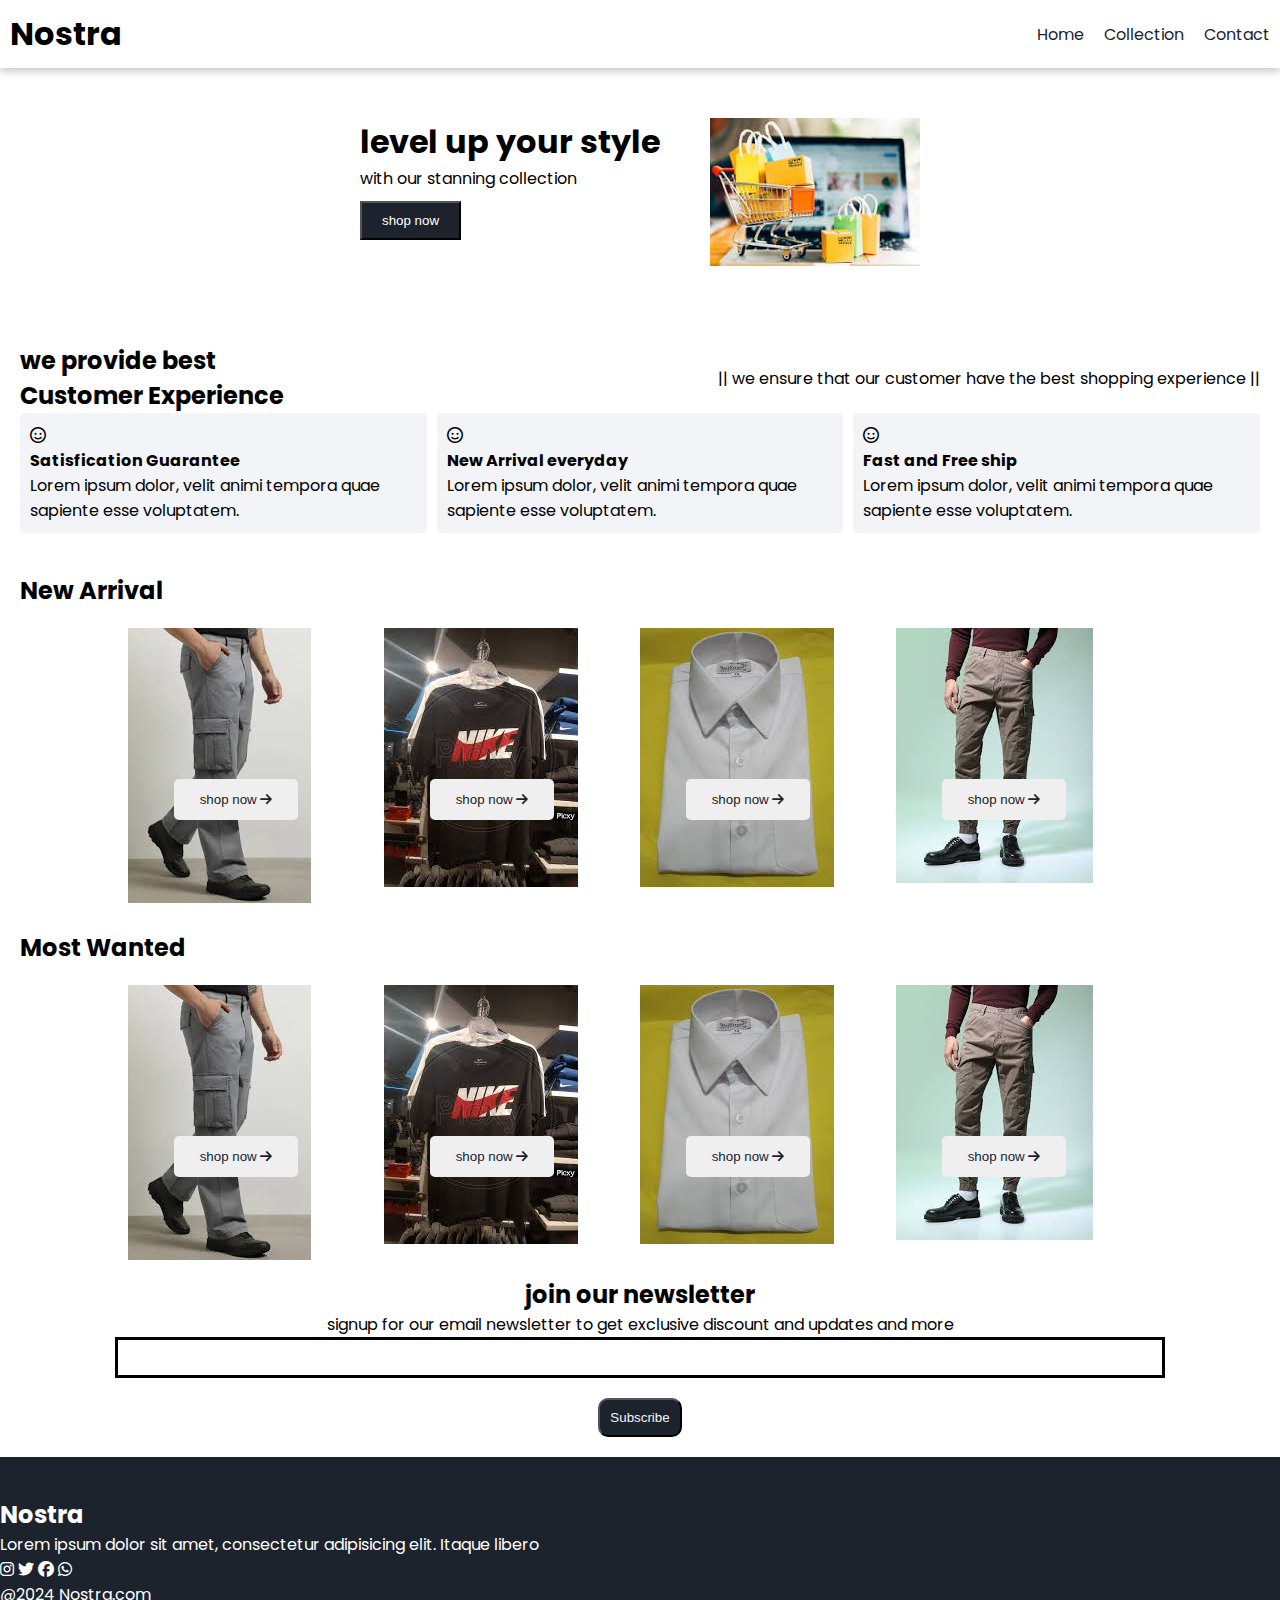
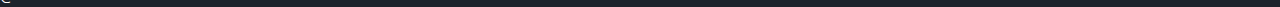
<file: index.html>
<!DOCTYPE html>
<html lang="en">

<head>
    <meta charset="UTF-8">
    <meta name="viewport" content="width=device-width, initial-scale=1.0">
    <title>Nostra</title>
    <link rel="preconnect" href="https://fonts.googleapis.com">
    <link rel="preconnect" href="https://fonts.gstatic.com" crossorigin>
    <link
        href="https://fonts.googleapis.com/css2?family=Poppins:ital,wght@0,100;0,200;0,300;0,400;0,500;0,600;0,700;0,800;0,900;1,100;1,200;1,300;1,400;1,500;1,600;1,700;1,800;1,900&display=swap"
        rel="stylesheet">
    <link rel="stylesheet" href="style.css">

    <link rel="stylesheet" href="https://cdnjs.cloudflare.com/ajax/libs/font-awesome/6.7.2/css/all.min.css"
        integrity="sha512-Evv84Mr4kqVGRNSgIGL/F/aIDqQb7xQ2vcrdIwxfjThSH8CSR7PBEakCr51Ck+w+/U6swU2Im1vVX0SVk9ABhg=="
        crossorigin="anonymous" referrerpolicy="no-referrer" />


</head>

<body>


    <nav class = "navbar">
        <h1>Nostra</h1>

        <div class = "navbar-links">

            <p class = "navbar-link"><a href="index.html">Home</a></p>
            <p class = "navbar-link"><a href="collection.html">Collection</a></p>
            <p class = "navbar-link"><a href="contact.html">Contact</a></p>
        </div>

        <div class = "navbar-menu-toggle" onclick="shownavbar()">
          <i class = "fa solid fa-bars "></i>
         



        </div>
    </nav>
     <!-- <side navbar toggle></side> -->
<div class="side-navbar">
    <p style=" text-align: right;">
        <i class="fa solid fa-xmark" onclick="closenavbar()"></i>
    </p>
    <div class = "side-navbar-links">

        <p class = "side-navbar-link"><a href="index.html">Home</a></p>
        <p class = "side-navbar-link"><a href="collection.html">Collection</a></p>
        <p class = "side-navbar-link"><a href="contact.html">Contact</a></p>
    </div>
</div>


<div class = "header">
    <div>
        <h1>
            level up your style
        </h1>
        <p>with our stanning collection</p>
        <button>shop now</button>
    </div>

    <div>
        <img class = "header-img" src ="shop1.jpg"alt ="No Way ">
    </div>

</div>

<!-- <service></service> -->

<div class = "service">

    <div class = "service-container-1">
        <div>
            <h2>we provide best</h2>
            <h2>Customer Experience</h2>
        </div>

        <div>
            <p>|| we ensure that our customer have the best shopping experience ||</p>
        </div>
    </div>
    <div class = "service-container-2">
        <div>
      <i class = "fa-regular fa-face-smile"></i>
      <h4>Satisfication Guarantee</h4>
      <p>Lorem ipsum dolor,  velit animi tempora quae sapiente esse voluptatem.</p>

        </div>
        <div>
            <i class = "fa-regular fa-face-smile"></i>
            <h4>New Arrival everyday</h4>
            <p>Lorem ipsum dolor,  velit animi tempora quae sapiente esse voluptatem.</p>
      
              </div>
              <div>
                <i class = "fa-regular fa-face-smile"></i>
                <h4>Fast and Free ship</h4>
                <p>Lorem ipsum dolor,  velit animi tempora quae sapiente esse voluptatem.</p>
          
                  </div>

    </div>

</div>
<div >
    <h2 style = "padding: 20px;">New Arrival</h2>
</div>
<div class = "new-arrival">

    <div class = "new-arrival-container">
        <img src = "shop2.jpg" alt = " ">
        <button>shop now <i class = "fa-solid fa-arrow-right"></i></button>
    </div>
    <div class = "new-arrival-container">
        <img src = "shop3.jpg" alt = " ">
        <button>shop now <i class = "fa-solid fa-arrow-right"></i></button>
    </div>
    <div class = "new-arrival-container">
        <img src = "shop4.jpg" alt = " ">
        <button>shop now <i class = "fa-solid fa-arrow-right"></i></button>
    </div>
    <div class = "new-arrival-container">
        <img src = "shop5.jpg" alt = " ">
        <button>shop now <i class = "fa-solid fa-arrow-right"></i></button>
    </div>
</div>
<div >
    <h2 style = "padding: 20px;">Most Wanted</h2>
</div>
<div class = "new-arrival">

    <div class = "new-arrival-container">
        <img src = "shop2.jpg" alt = " ">
        <button>shop now <i class = "fa-solid fa-arrow-right"></i></button>
    </div>
    <div class = "new-arrival-container">
        <img src = "shop3.jpg" alt = " ">
        <button>shop now <i class = "fa-solid fa-arrow-right"></i></button>
    </div>
    <div class = "new-arrival-container">
        <img src = "shop4.jpg" alt = " ">
        <button>shop now <i class = "fa-solid fa-arrow-right"></i></button>
    </div>
    <div class = "new-arrival-container">
        <img src = "shop5.jpg" alt = " ">
        <button>shop now <i class = "fa-solid fa-arrow-right"></i></button>
    </div>
</div>

<div class = "news">

    <h2>join our newsletter</h2>
    <p>signup for our email newsletter to get exclusive discount and updates and more</p>
    <div>
        <input type = "text" class="search">
    </div>

    <div>
        <button>Subscribe</button>
    </div>

</div>

<div class ="footer">

    <div class = "footer-container">
        <div class = "footer-box-1">
  <h2 class = "headingText">Nostra</h2>
  <p>Lorem ipsum dolor sit amet, consectetur adipisicing elit. Itaque libero </p>
       <div class = "footer-icon-container">

       
        <i class = "fa-brands fa-instagram" style ="color:#ffffff;"></i>
        <i class = "fa-brands fa-twitter"style ="color:#ffffff;"></i>
        <i class = "fa-brands fa-facebook" style ="color:#ffffff;"></i>
        <i class = "fa-brands fa-whatsapp"style ="color:#ffffff;"></i>

       </div> 

</div>

    </div>
    <p>@2024 Nostra.com</p>
</div>
<script src="index.js"></script>
</body>

</html>
</file>
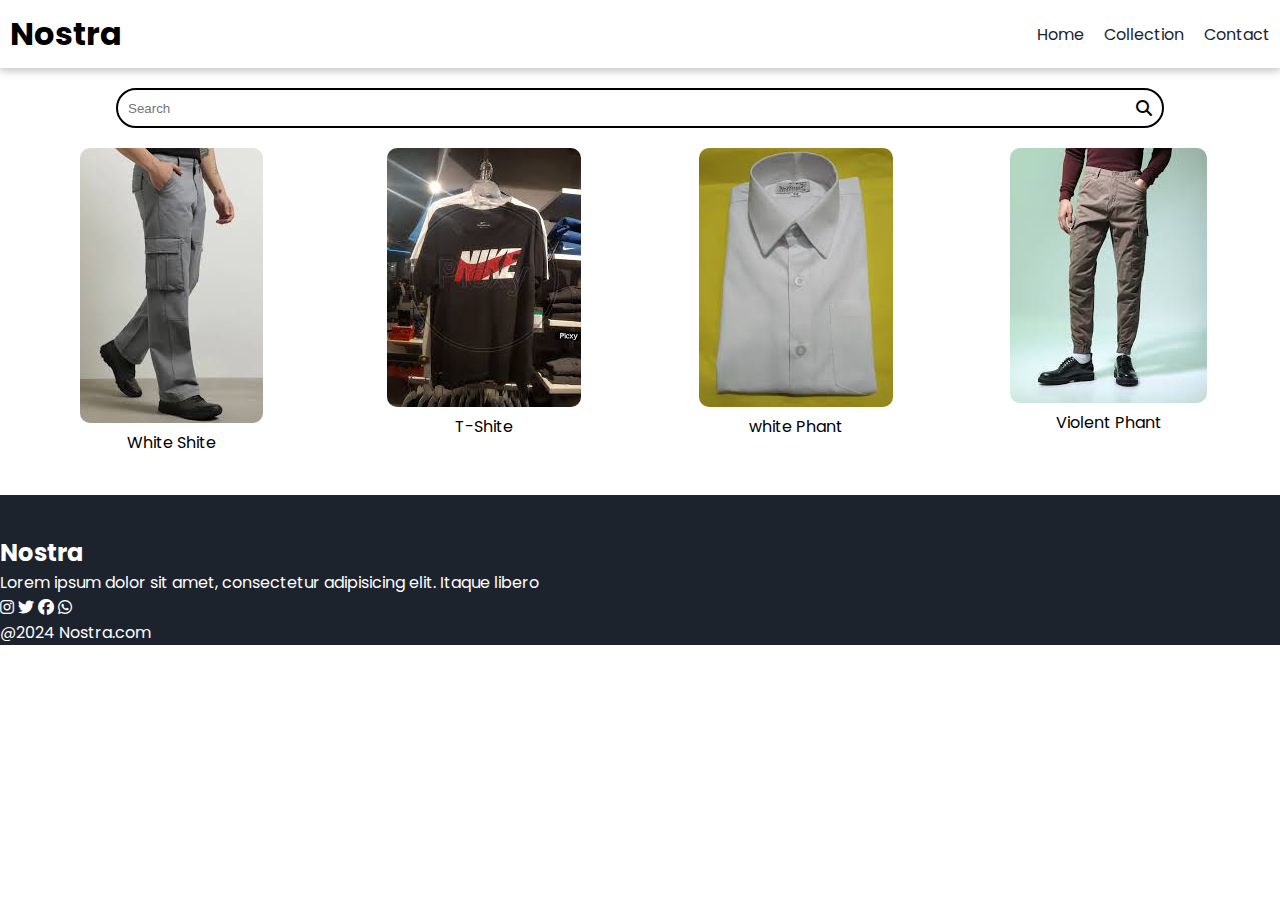
<file: collection.html>
<!DOCTYPE html>
<html lang="en">

<head>
    <meta charset="UTF-8">
    <meta name="viewport" content="width=device-width, initial-scale=1.0">
    <title>Nostra</title>
    <link rel="preconnect" href="https://fonts.googleapis.com">
    <link rel="preconnect" href="https://fonts.gstatic.com" crossorigin>
    <link
        href="https://fonts.googleapis.com/css2?family=Poppins:ital,wght@0,100;0,200;0,300;0,400;0,500;0,600;0,700;0,800;0,900;1,100;1,200;1,300;1,400;1,500;1,600;1,700;1,800;1,900&display=swap"
        rel="stylesheet">
    <link rel="stylesheet" href="style.css">

    <link rel="stylesheet" href="https://cdnjs.cloudflare.com/ajax/libs/font-awesome/6.7.2/css/all.min.css"
        integrity="sha512-Evv84Mr4kqVGRNSgIGL/F/aIDqQb7xQ2vcrdIwxfjThSH8CSR7PBEakCr51Ck+w+/U6swU2Im1vVX0SVk9ABhg=="
        crossorigin="anonymous" referrerpolicy="no-referrer" />


</head>

<body>


    <nav class = "navbar">
        <h1>Nostra</h1>

        <div class = "navbar-links">

            <p class = "navbar-link"><a href="index.html">Home</a></p>
            <p class = "navbar-link"><a href="collection.html">Collection</a></p>
            <p class = "navbar-link"><a href="contact.html">Contact</a></p>
        </div>

        <div class = "navbar-menu-toggle" onclick="shownavbar()">
          <i class = "fa solid fa-bars "></i>
         



        </div>
    </nav>
     <!-- <side navbar toggle></side> -->
<div class="side-navbar">
    <p style=" text-align: right;">
        <i class="fa solid fa-xmark" onclick="closenavbar()"></i>
    </p>
    <div class = "side-navbar-links">

        <p class = "side-navbar-link"><a href="index.html">Home</a></p>
        <p class = "side-navbar-link"><a href="collection.html">Collection</a></p>
        <p class = "side-navbar-link"><a href="contact.html">Contact</a></p>
    </div>
</div>

<div class = "product-session">
    <form class = "product-search">
        <input type = "text" id ="search" placeholder="Search">
        <i class = "fa-solid fa-magnifying-glass"></i>
</form>
<div class = "products" id = "products">
    <div class = "products-box">
    <img src = "shop2.jpg" alt = " ">
    <p>White Shite</p>
</div>
<div class = "products-box">
    <img src = "shop3.jpg" alt = " ">
    <p>T-Shite</p>
</div>

    <div class = "products-box">
    <img src = "shop4.jpg" alt = " ">
    <p>white Phant</p>
</div>
<div class = "products-box">
    <img src = "shop5.jpg" alt = " ">
    <p>Violent Phant</p>
</div>


    



</div>
</div>






<div class ="footer">

    <div class = "footer-container">
        <div class = "footer-box-1">
  <h2 class = "headingText">Nostra</h2>
  <p>Lorem ipsum dolor sit amet, consectetur adipisicing elit. Itaque libero </p>
       <div class = "footer-icon-container">

       
        <i class = "fa-brands fa-instagram" style ="color:#ffffff;"></i>
        <i class = "fa-brands fa-twitter"style ="color:#ffffff;"></i>
        <i class = "fa-brands fa-facebook" style ="color:#ffffff;"></i>
        <i class = "fa-brands fa-whatsapp"style ="color:#ffffff;"></i>

       </div> 

</div>

    </div>
    <p>@2024 Nostra.com</p>
</div>
<script src="collection.js"></script>
</body>

</html>
</file>
<file: style.css>
*{
    padding:0;
    margin:0;

}

body{
    font-family: 'Poppins',sans-serif;

}

.navbar{
 display: flex;
 justify-content: space-between;
align-items:center ;
padding: 10px;
box-shadow: rgba(0, 0, 0, 0.24) 0px 3px 8px;
}

.navbar-links{

    display: flex;
    column-gap: 20px;
}

.navbar-links a{
    text-decoration: none;
    color:#1D232C
}

.navbar-links a:hover{
    text-decoration: underline;
    color: #1D232C;
}
.navbar-menu-toggle{
    display: none;
}

/* /side navbar */
.side-navbar{
    background-color: #1D232C;
    width:50%;
    height:100%;
    position: fixed;
    top:0;
    left:-60%;
    padding: 20px;
    color:white;
    transition: 2s;
    /* display: none; */
}
.side-navbar-link{
    margin-bottom: 30px;
}
.side-navbar-links a{
    text-decoration: none;
    color: white;
}
.side-navbar-links a:hover{
    text-decoration: underline;
   
}

.header{
    display: flex;
    justify-content: center;
    gap:50px;
    padding: 50px;
}
.header button{
    padding-left: 20px;
    padding-right: 20px;
    padding-top: 10px;
    padding-bottom: 10px;
    margin-top: 10px;
    background-color: #1D232C;
    color:white;
    cursor: pointer;
}
.service{
    padding:20px;
}
.service-container-1{
    display: flex;
    justify-content: space-between;
    align-items: center;
    gap:10px;
}
.service-container-2{
    display: flex;
    justify-content: space-between;
    align-items: center;
    gap:10px;
}

.service-container-2 div{
    background-color: #F2F4F7;
    border-radius: 5px;
    padding: 10px;
}
.new-arrival{
    display: flex;
    justify-content: center;
    flex-wrap: wrap;
    
}
.new-arrival-container{
    position: relative;
    flex-basis: 20%;

}

.new-arrival button{
    padding-left: 10%;
    padding-right: 10%;
    padding-top: 5%;
    padding-bottom: 5%;
    margin-top: 10px;
    color:#1D232C;
    position: absolute;
    top:50%;
    left:18%;
    border-radius: 5px;
    border: none;
}


.news{

    display: flex;
    flex-direction: column;
    align-items: center;
    margin-top: 10px;
}
.news input{
    padding: 10px;
    width:80vw;
    margin-bottom: 10px;
    border:solid black 3px;
}
.news button{
    margin-top: 10px;
    color: #F2F4F7;
    background-color: #1D232C;
    border-radius: 10px;
    padding: 10px;
}

.footer{
    margin-top: 20px;
    padding-top: 40px;
    background-color: #1D232C;
    color:white;
}

.product-session{
    margin-top: 20px;
}
.product-search{
    width: 80%;
    border:solid black 2px;
    border-radius: 20px;
    display: flex;
    justify-content: space-between;
    align-items: center;
    padding:10px;
    margin: auto;


}
.product-search input{
    border: none;
    background-color: transparent;
    width: 100%;
}
.product-search input:focus{
    outline: none;
}



.products{

    padding: 20px;
    display: flex;
    gap:10px;
    flex-wrap: wrap;
    justify-content: space-around;
}

.products-box{
    text-align: center;
    flex-basis: 20%;
}

.products-box img{
    border-radius: 10px;
}
.contact{
    padding: 10px;
    margin-top:20px ;
    background-color: #1D232C;
    color:white;
    display: flex;
    flex-direction: row;
    justify-content:space-around;
    align-items: center;
}
.contact-form{
    display: flex;
    flex-direction: column;
    justify-content: space-around;
    align-items: center;
    border:black 2px solid;
    padding:20px;

}
.contact-form button{
    margin-top: 10px;
    color: #F2F4F7;
    background-color: #1D232C;
    border-radius: 10px;
    padding: 10px;

}

@media screen and (max-width:700px) {
    .navbar-menu-toggle{
        display: block;
    }
    .navbar-links{
        display: none;
    }
    .header-img{
        display: none;
    }
    .service-container-1{
        display: none;
    }
    .service-container-2{
        flex-direction: column;
    }
}
</file>
